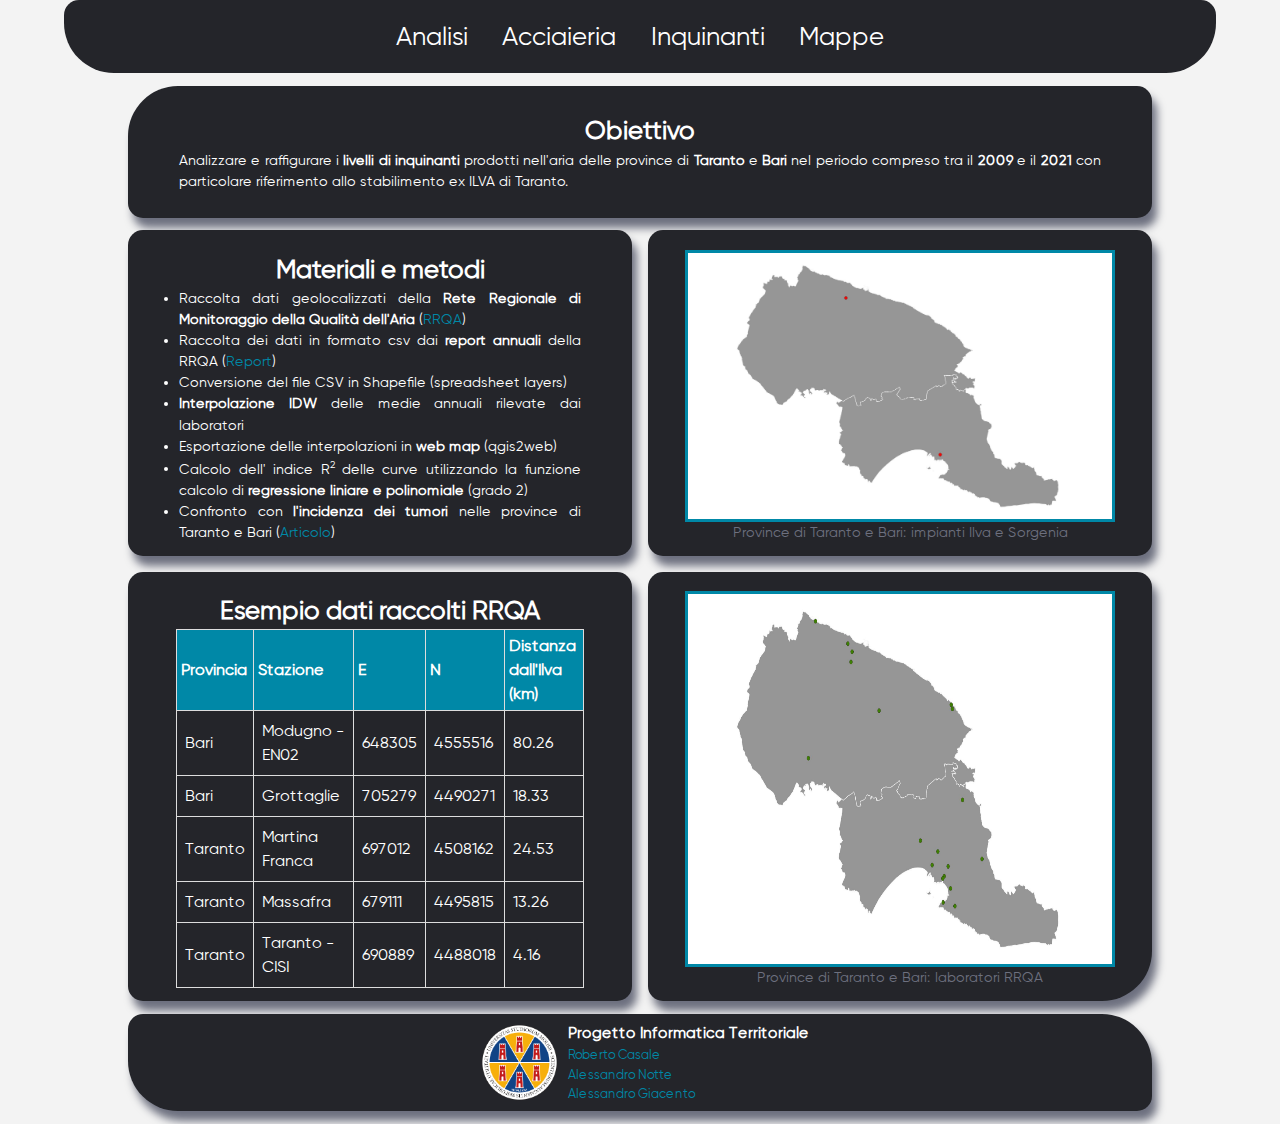
<file: index.html>
<!DOCTYPE html>
<html>
<head>
    <link rel="stylesheet" href="styles/main.css">
    <link rel="stylesheet" href="styles/header.css">
    <link rel="stylesheet" href="styles/footer.css">
    <link rel="stylesheet" href="styles/content.css">
    <title>Progetto Unimol</title>
    <link rel="icon" type="image/x-icon" href="assets/unimolLogo.png">
</head>
<body>
    <div class='header'>
        <div class='headerContent'>
            <a class='bottone' href='index.html'>Analisi</a>
            <a class='bottone' href='acciaieria.html'>Acciaieria</a>
            <a class='bottone' href='inquinanti.html'>Inquinanti</a>
            <a class='bottone' href='mappe.html'>Mappe</a>          
        </div>
    </div>

    <div class="contenitore">
    <div class="content" style="border-radius: 50px 15px 15px 15px">
        <h1 class='titoloParagrafo'> Obiettivo </h1>
        <p class="testoParagrafo">
            Analizzare e raffigurare i <b>livelli di inquinanti</b> prodotti nell'aria delle province di <b>Taranto</b> e <b>Bari</b> nel periodo compreso tra il <b>2009</b> e il <b>2021</b> con particolare riferimento allo stabilimento ex ILVA di Taranto.
        </p>
    </div>
    <div class="cardList">
        <div class="card" style="border-radius: 15px">
            <h1 class='titoloParagrafo'> Materiali e metodi </h1>
            <ul class="testoParagrafo">
                <li>Raccolta dati geolocalizzati della <b>Rete Regionale di Monitoraggio della Qualità dell'Aria</b> (<a class="a" href="https://www.arpa.puglia.it/pagina2795_aria.html">RRQA</a>)</li>
                <li>Raccolta dei dati in formato csv dai <b>report annuali</b> della RRQA (<a class="a" href="https://www.arpa.puglia.it/pagina3139_dati-storici-qualit-delllaria.html">Report</a>)</li>
                <li>Conversione del file CSV in Shapefile (spreadsheet layers)</li>
                <li><b>Interpolazione IDW</b> delle medie annuali rilevate dai laboratori</li>
                <li>Esportazione delle interpolazioni in <b>web map</b> (qgis2web)</li>
                <li>Calcolo dell' indice R<sup class='subTesto'>2</sup> delle curve utilizzando la funzione calcolo di <b>regressione liniare e polinomiale</b> (grado 2)</li>
                <li>Confronto con <b>l'incidenza dei tumori</b> nelle province di Taranto e Bari (<a class="a" href="https://www.mdpi.com/2071-1050/14/5/2662">Articolo</a>)</li>
            </ul>
        </div> 
        <div class="card" style="border-radius: 15px">
            <img class='img' src='assets/impianti.jpg' alt="Taranto e Bari"/>
            <p class="testoImg">
                Province di Taranto e Bari: impianti Ilva e Sorgenia 
            </p>
        </div>
        <div class="card" style="border-radius: 15px">
            <h1 class='titoloParagrafo'> Esempio dati raccolti RRQA</h1>
            <table class='tableDati'>
                <tr>
                    <th>Provincia</th>
                    <th>Stazione</th>
                    <th>E</th>
                    <th>N</th>
                    <th>Distanza dall'Ilva (km)</th>
                </tr>
                <tr>
                    <td>Bari</td>
                    <td>Modugno - EN02</td>
                    <td>648305</td>
                    <td>4555516</td>
                    <td>80.26</td>
                </tr>
                <tr>
                    <td>Bari</td>
                    <td>Grottaglie</td>
                    <td>705279</td>
                    <td>4490271</td>
                    <td>18.33</td>
                </tr>
                <tr>
                    <td>Taranto</td>
                    <td>Martina Franca</td>
                    <td>697012</td>
                    <td>4508162</td>
                    <td>24.53</td>
                </tr>
                <tr>
                    <td>Taranto</td>
                    <td>Massafra</td>
                    <td>679111</td>
                    <td>4495815</td>
                    <td>13.26</td>
                </tr>
                <tr>
                    <td>Taranto</td>
                    <td>Taranto - CISI</td>
                    <td>690889</td>
                    <td>4488018</td>
                    <td>4.16</td>
                </tr>
            </table>
        </div>             
        <div class="card" style="border-radius: 15px 15px 50px 15px">
            <img class='img' src='assets/laboratori.jpg' alt="Taranto e Bari"/>
            <p class="testoImg">
                Province di Taranto e Bari: laboratori RRQA
            </p>
        </div>
    </div>
    </div>

    <div class='footer'>
        <div class='footerContent'>
            <img class='logo' src='assets/unimolLogo.png' alt='Unimol Logo'/>
            <div>
                <h3 class='titolo'>Progetto Informatica Territoriale</h3>
                <p class='sottotitolo'>Roberto Casale</p>
                <p class='sottotitolo'>Alessandro Notte</p>
                <p class='sottotitolo'>Alessandro Giacento</p>
            </div>
        </div>
    </div>
</body>
</html>
</file>
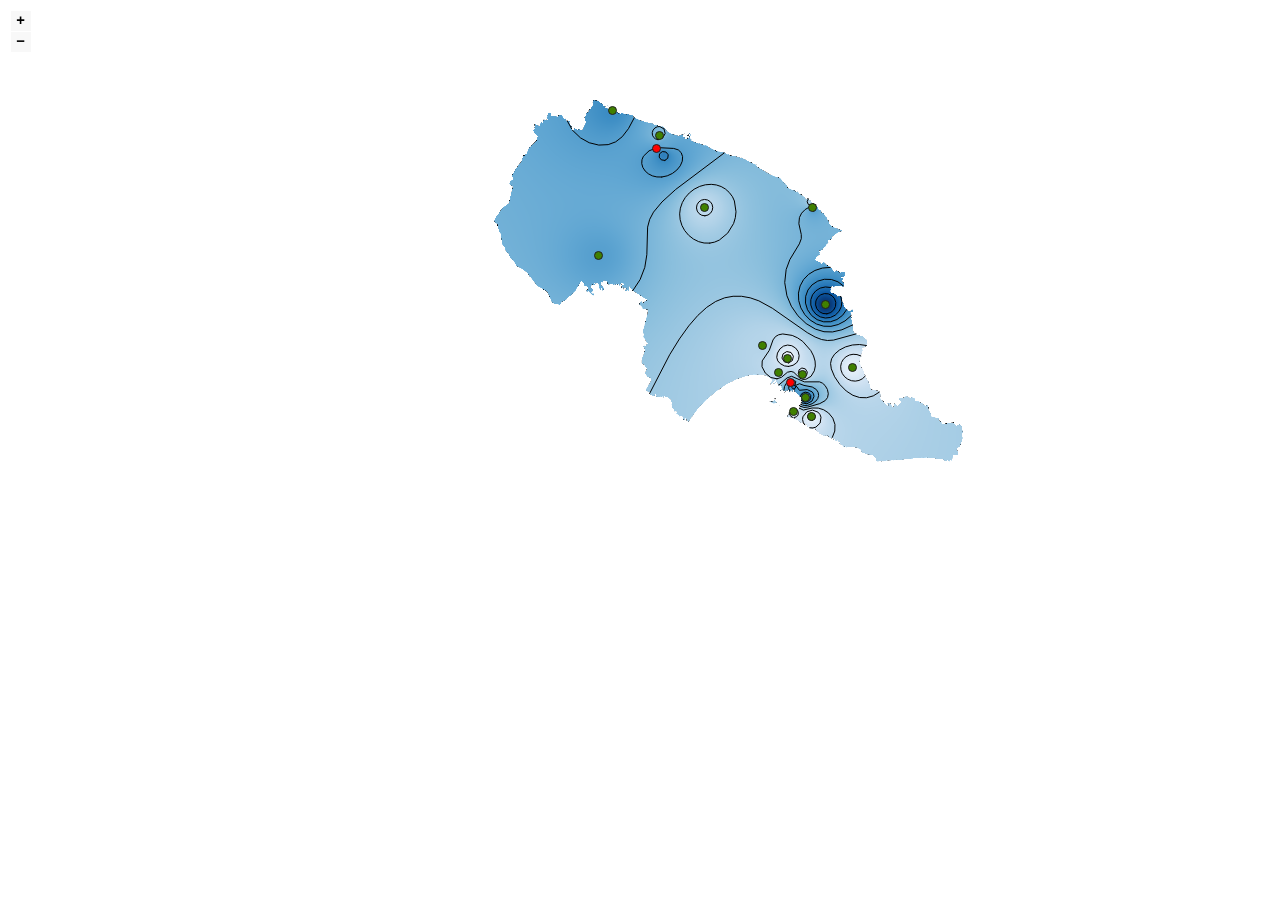
<file: maps/NO2/index.html>
<!doctype html>
<html lang="en">
    <head>
        <meta charset="utf-8">
        <meta http-equiv="X-UA-Compatible" content="IE=edge">
        <meta name="viewport" content="initial-scale=1,user-scalable=no,maximum-scale=1,width=device-width">
        <meta name="mobile-web-app-capable" content="yes">
        <meta name="apple-mobile-web-app-capable" content="yes">
        <link rel="stylesheet" href="./resources/ol.css">
        <link rel="stylesheet" href="resources/fontawesome-all.min.css">
        <link rel="stylesheet" href="./resources/ol-layerswitcher.css">
        <link rel="stylesheet" href="./resources/qgis2web.css">
<style>
.search-layer {
  top: 65px;
  left: .5em;
}
.ol-touch .search-layer {
  top: 80px;
}
</style>
        <style>
        html, body {
            background-color: #ffffff;
        }
        .ol-control button {
            background-color: #f8f8f8 !important;
            color: #000000 !important;
            border-radius: 0px !important;
        }
        .ol-zoom, .geolocate, .gcd-gl-control .ol-control {
            background-color: rgba(255,255,255,.4) !important;
            padding: 3px !important;
        }
        .ol-scale-line {
            background: none !important;
        }
        .ol-scale-line-inner {
            border: 2px solid #f8f8f8 !important;
            border-top: none !important;
            background: rgba(255, 255, 255, 0.5) !important;
            color: black !important;
        }
        </style>
        <style>
        #map {
            width: 1629px;
            height: 817px;
        }
        </style>
        <title></title>
    </head>
    <body>
        <div id="map">
            <div id="popup" class="ol-popup">
                <a href="#" id="popup-closer" class="ol-popup-closer"></a>
                <div id="popup-content"></div>
            </div>
        </div>
        <script src="resources/qgis2web_expressions.js"></script>
        <script src="resources/polyfills.js"></script>
        <script src="./resources/functions.js"></script>
        <script src="./resources/ol.js"></script>
        <script src="./resources/ol-layerswitcher.js"></script>
        <script src="layers/2015C_1.js"></script><script src="layers/LaboratoriShape_2.js"></script><script src="layers/Impianti_3.js"></script>
        <script src="styles/2015C_1_style.js"></script><script src="styles/LaboratoriShape_2_style.js"></script><script src="styles/Impianti_3_style.js"></script>
        <script src="./layers/layers.js" type="text/javascript"></script> 
        <script src="./resources/Autolinker.min.js"></script>
        <script src="./resources/qgis2web.js"></script>
    </body>
</html>
</file>
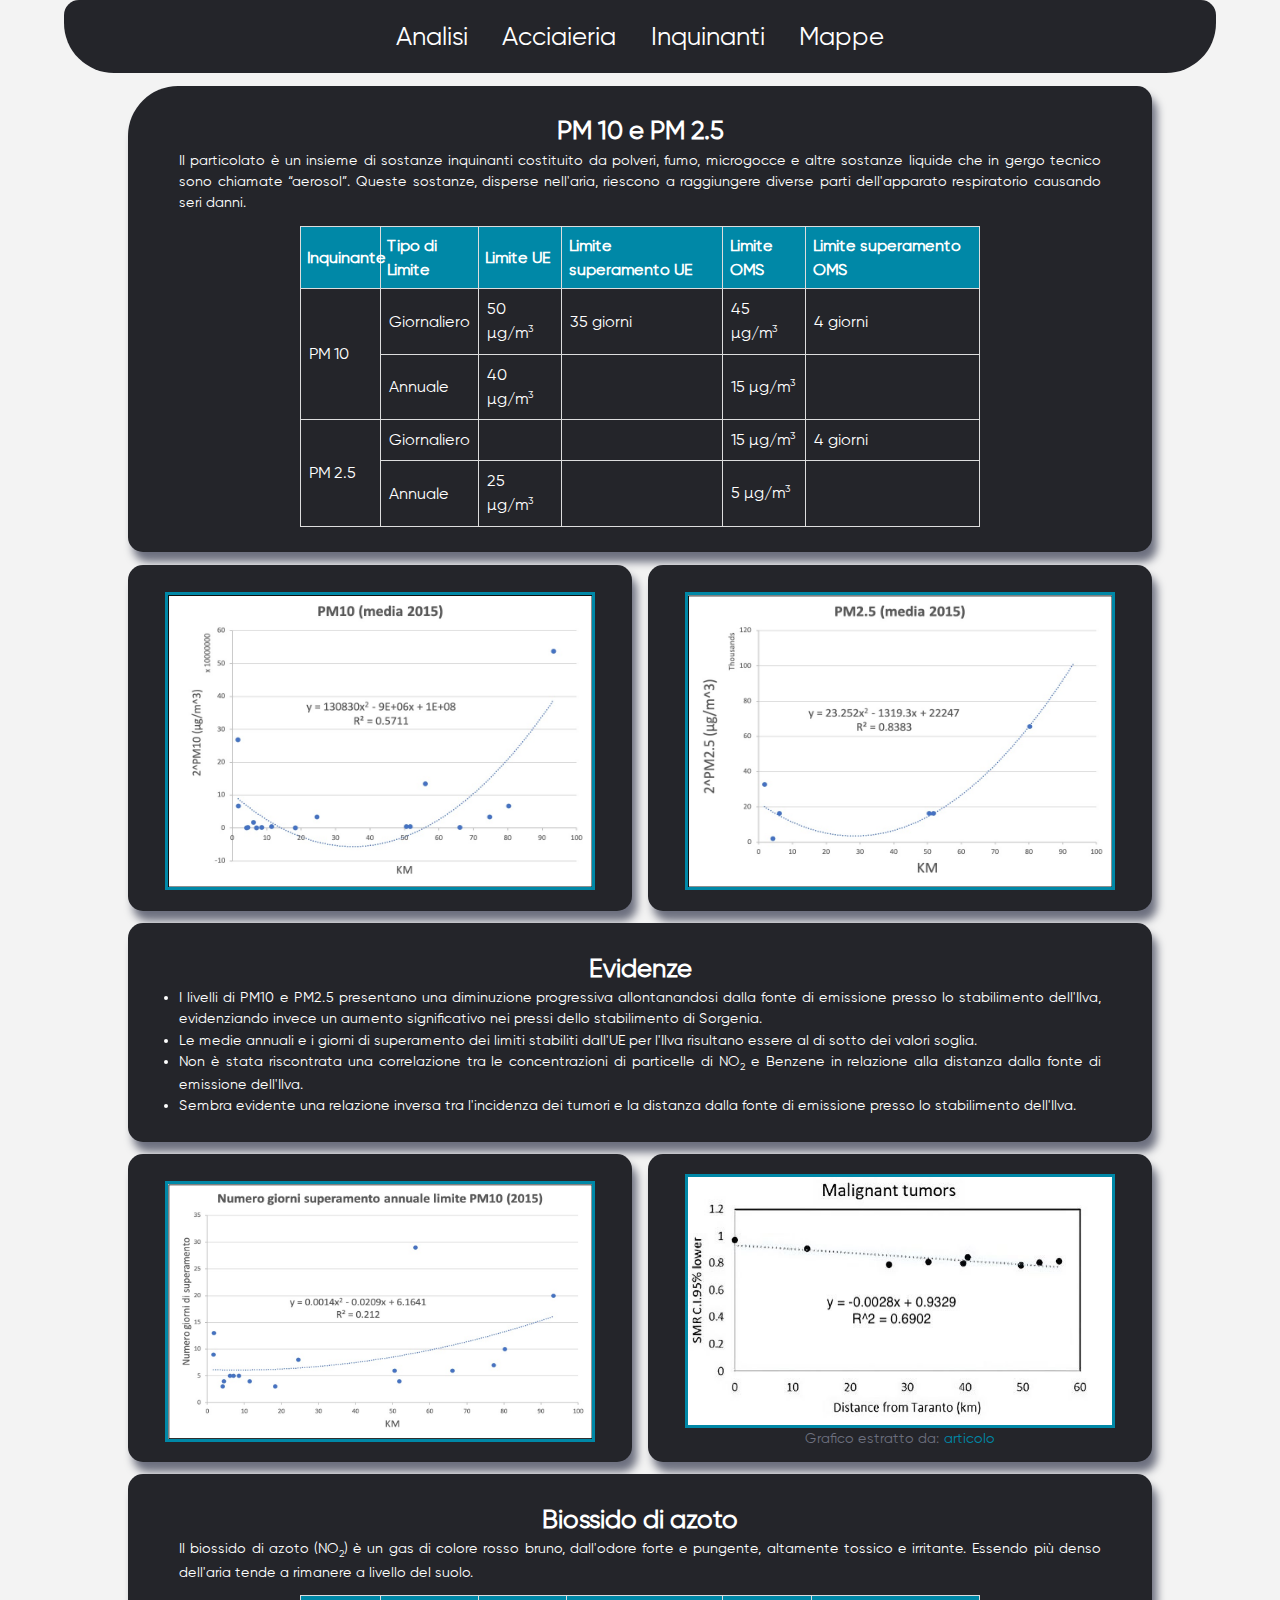
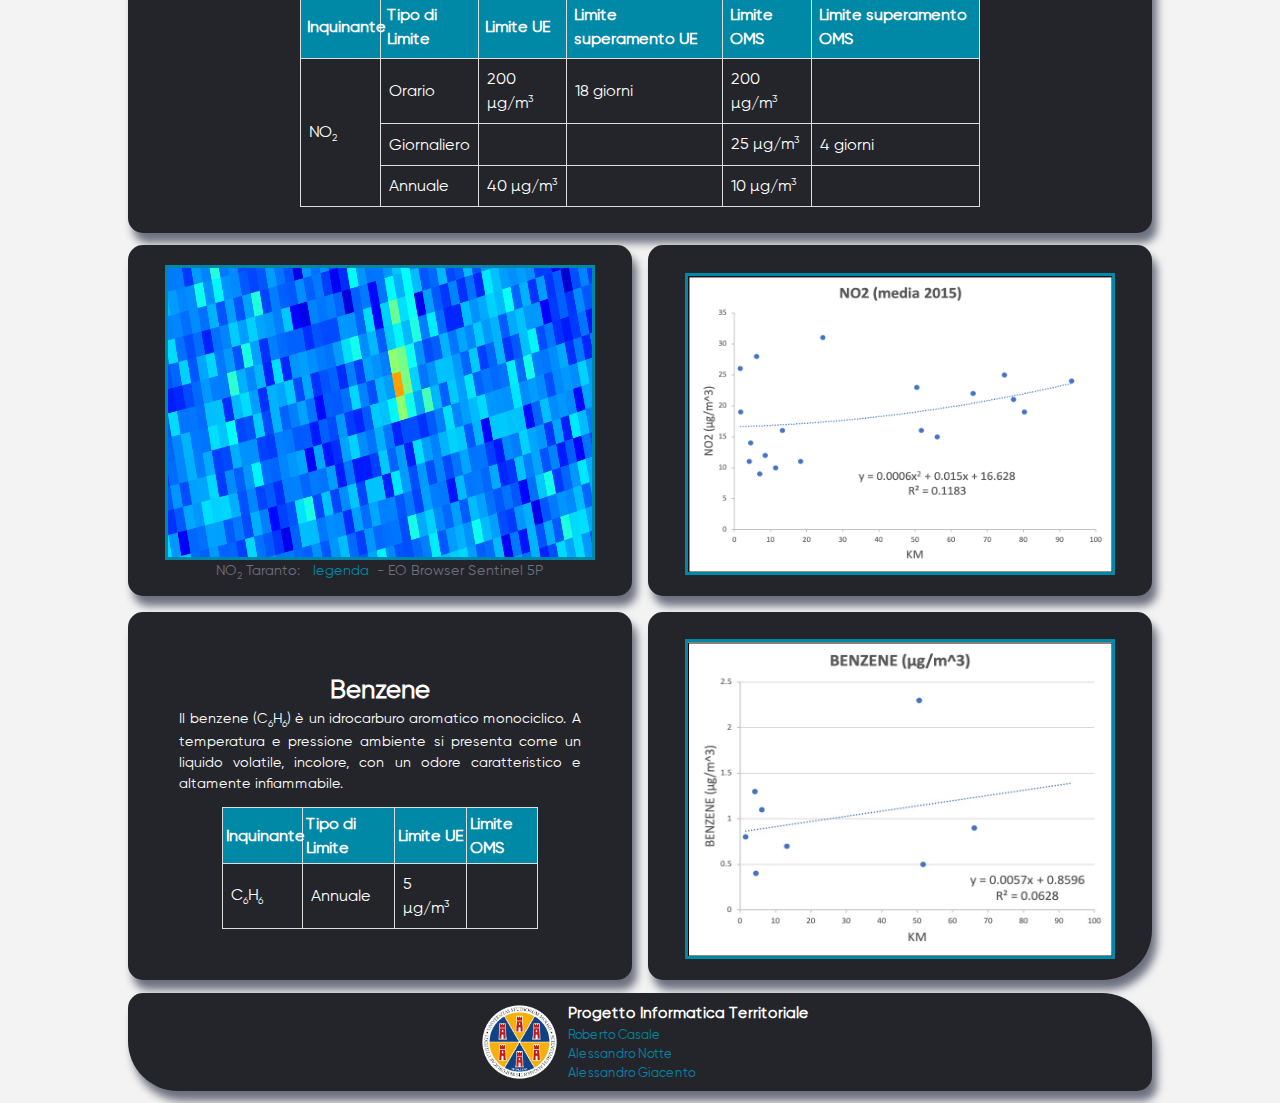
<file: inquinanti.html>
<!DOCTYPE html>
<html>
<head>
    <link rel="stylesheet" href="styles/main.css">
    <link rel="stylesheet" href="styles/header.css">
    <link rel="stylesheet" href="styles/footer.css">
    <link rel="stylesheet" href="styles/content.css">
    <title>Progetto Unimol</title>
    <link rel="icon" type="image/x-icon" href="assets/unimolLogo.png">
</head>
<body>
    <div class='header'>
        <div class='headerContent'>
            <a class='bottone' href='index.html'>Analisi</a>
            <a class='bottone' href='acciaieria.html'>Acciaieria</a>
            <a class='bottone' href='inquinanti.html'>Inquinanti</a>
            <a class='bottone' href='mappe.html'>Mappe</a>          
        </div>
    </div>

    <div class="contenitore">
    <div class="content" style="border-radius: 50px 15px 15px 15px">
        <h1 class='titoloParagrafo'> PM 10 e PM 2.5 </h1>
        <p class="testoParagrafo">
            Il particolato è un insieme di sostanze inquinanti costituito da polveri, fumo, microgocce e altre sostanze liquide che in gergo tecnico sono chiamate “aerosol”. Queste sostanze, disperse nell'aria, riescono a raggiungere diverse parti dell'apparato respiratorio causando seri danni.
        </p>
        <table class='tableLimiti'>
            <tr>
                <th>Inquinante</th>
                <th>Tipo di Limite</th>
                <th>Limite UE</th>
                <th>Limite superamento UE</th>
                <th>Limite OMS</th>
                <th>Limite superamento OMS</th>
            </tr>
            <tr>
                <td rowspan="2">PM 10</td>
                <td>Giornaliero</td>
                <td>50 µg/m<sup class='subTesto'>3</sup></td>
                <td>35 giorni</td>
                <td>45 µg/m<sup class='subTesto'>3</sup></td>
                <td>4 giorni</td>
            </tr>
            <tr>
                <td>Annuale</td>
                <td>40 µg/m<sup class='subTesto'>3</sup></td>
                <td></td>
                <td>15 µg/m<sup class='subTesto'>3</sup></td>
                <td></td>
            </tr>
            <tr>
                <td rowspan="2">PM 2.5</td>
                <td>Giornaliero</td>
                <td></td>
                <td></td>
                <td>15 µg/m<sup class='subTesto'>3</sup></td>
                <td>4 giorni</td>
            </tr>
            <tr>
                <td>Annuale</td>
                <td>25 µg/m<sup class='subTesto'>3</sup></td>
                <td></td>
                <td>5 µg/m<sup class='subTesto'>3</sup></td>
                <td></td>
            </tr>
        </table>
    </div>

    <div class="cardList">
        <div class="card" style="border-radius: 15px">
            <img class='img' src='assets/PM10_2015.jpg' />
            <p class="testoImg">

            </p>
        </div>
        <div class="card" style="border-radius: 15px">
            <img class='img' src='assets/PM25_2015.jpg' />
            <p class="testoImg">

            </p>
        </div>
    </div>
    <div class="content" style="border-radius: 15px">
        <h1 class='titoloParagrafo'> Evidenze </h1>
        <ul class="testoParagrafo">
            <li>I livelli di PM10 e PM2.5 presentano una diminuzione progressiva allontanandosi dalla fonte di emissione presso lo stabilimento dell'Ilva, evidenziando invece un aumento significativo nei pressi dello stabilimento di Sorgenia.</li>
            <li>Le medie annuali e i giorni di superamento dei limiti stabiliti dall'UE per l'Ilva risultano essere al di sotto dei valori soglia.</li>
            <li>Non è stata riscontrata una correlazione tra le concentrazioni di particelle di NO<sub class='subTesto'>2</sub> e Benzene in relazione alla distanza dalla fonte di emissione dell'Ilva.</li>
            <li>Sembra evidente una relazione inversa tra l'incidenza dei tumori e la distanza dalla fonte di emissione presso lo stabilimento dell'Ilva.</li>
        </ul>
    </div>
    <div class="cardList">
        <div class="card" style="border-radius: 15px">
            <img class='img' src='assets/PM10_S_2015.jpg' />
            <p class="testoImg">

            </p>
        </div>
        <div class="card" style="border-radius: 15px">
            <img class='img' src='assets/tumori.jpg' />
            <p class="testoImg">
                Grafico estratto da: <a class="a" href="https://www.mdpi.com/2071-1050/14/5/2662">articolo</a>
            </p>
        </div>
    </div>
    <div class="content" style="border-radius: 15px">
        <h1 class='titoloParagrafo'> Biossido di azoto </h1>
        <p class="testoParagrafo">
            Il biossido di azoto (NO<sub class='subTesto'>2</sub>) è un gas di colore rosso bruno, dall'odore forte e pungente, altamente tossico e irritante. Essendo più denso dell'aria tende a rimanere a livello del suolo.
        </p>
        <table class='tableLimiti'>
            <tr>
                <th>Inquinante</th>
                <th>Tipo di Limite</th>
                <th>Limite UE</th>
                <th>Limite superamento UE</th>
                <th>Limite OMS</th>
                <th>Limite superamento OMS</th>
            </tr>
            <tr>
                <td rowspan="3">NO<sub class='subTesto'>2</sub></td>
                <td>Orario</td>
                <td>200 µg/m<sup class='subTesto'>3</sup></td>
                <td>18 giorni</td>
                <td>200 µg/m<sup class='subTesto'>3</sup></td>
                <td></td>
            </tr>
            <tr>
                <td>Giornaliero</td>
                <td></td>
                <td></td>
                <td>25 µg/m<sup class='subTesto'>3</sup></td>
                <td>4 giorni</td>
            </tr>
            <tr>
                <td>Annuale</td>
                <td>40 µg/m<sup class='subTesto'>3</sup></td>
                <td></td>
                <td>10 µg/m<sup class='subTesto'>3</sup></td>
                <td></td>
            </tr>
        </table>
    </div>
    <div class="cardList">
        <div class="card" style="border-radius: 15px">
            <img class='img' src='assets/SatelliteNO2.gif' alt='NO2'/>
            <p class="testoImg">
                NO<sub class='subImg'>2</sub> Taranto: &nbsp;
                <a class="a" href='http://www.tropomi.eu/data-products/nitrogen-dioxide'>legenda</a>
                &nbsp;- EO Browser Sentinel 5P
            </p>
        </div>
        <div class="card" style="border-radius: 15px">
            <img class='img' src='assets/NO2_2015.jpg' />
            <p class="testoImg">

            </p>
        </div>
        <div class="card" style="border-radius: 15px">
            <h1 class='titoloParagrafo'> Benzene </h1>
            <p class="testoParagrafo">
                Il benzene (C<sub class='subTesto'>6</sub>H<sub class='subTesto'>6</sub>) è un idrocarburo aromatico monociclico. A temperatura e pressione ambiente si presenta come un liquido volatile, incolore, con un odore caratteristico e altamente infiammabile.
            </p>
            <table class='tableLimiti'>
                <tr>
                    <th>Inquinante</th>
                    <th>Tipo di Limite</th>
                    <th>Limite UE</th>
                    <th>Limite OMS</th>
                </tr>
                <tr>
                    <td>C<sub class='subTesto'>6</sub>H<sub class='subTesto'>6</sub></td>
                    <td>Annuale</td>
                    <td>5 µg/m<sup class='subTesto'>3</sup></td>
                    <td></td>
                </tr>
            </table>
        </div>
        <div class="card" style="border-radius: 15px 15px 50px 15px">
            <img class='img' src='assets/BENZENE_2015.jpg' />
            <p class="testoImg">
            </p>
        </div>
    </div>
    </div>

    <div class='footer'>
        <div class='footerContent'>
            <img class='logo' src='assets/unimolLogo.png' alt='Unimol Logo'/>
            <div>
                <h3 class='titolo'>Progetto Informatica Territoriale</h3>
                <p class='sottotitolo'>Roberto Casale</p>
                <p class='sottotitolo'>Alessandro Notte</p>
                <p class='sottotitolo'>Alessandro Giacento</p>
            </div>
        </div>
    </div>
</body>
</html>
</file>
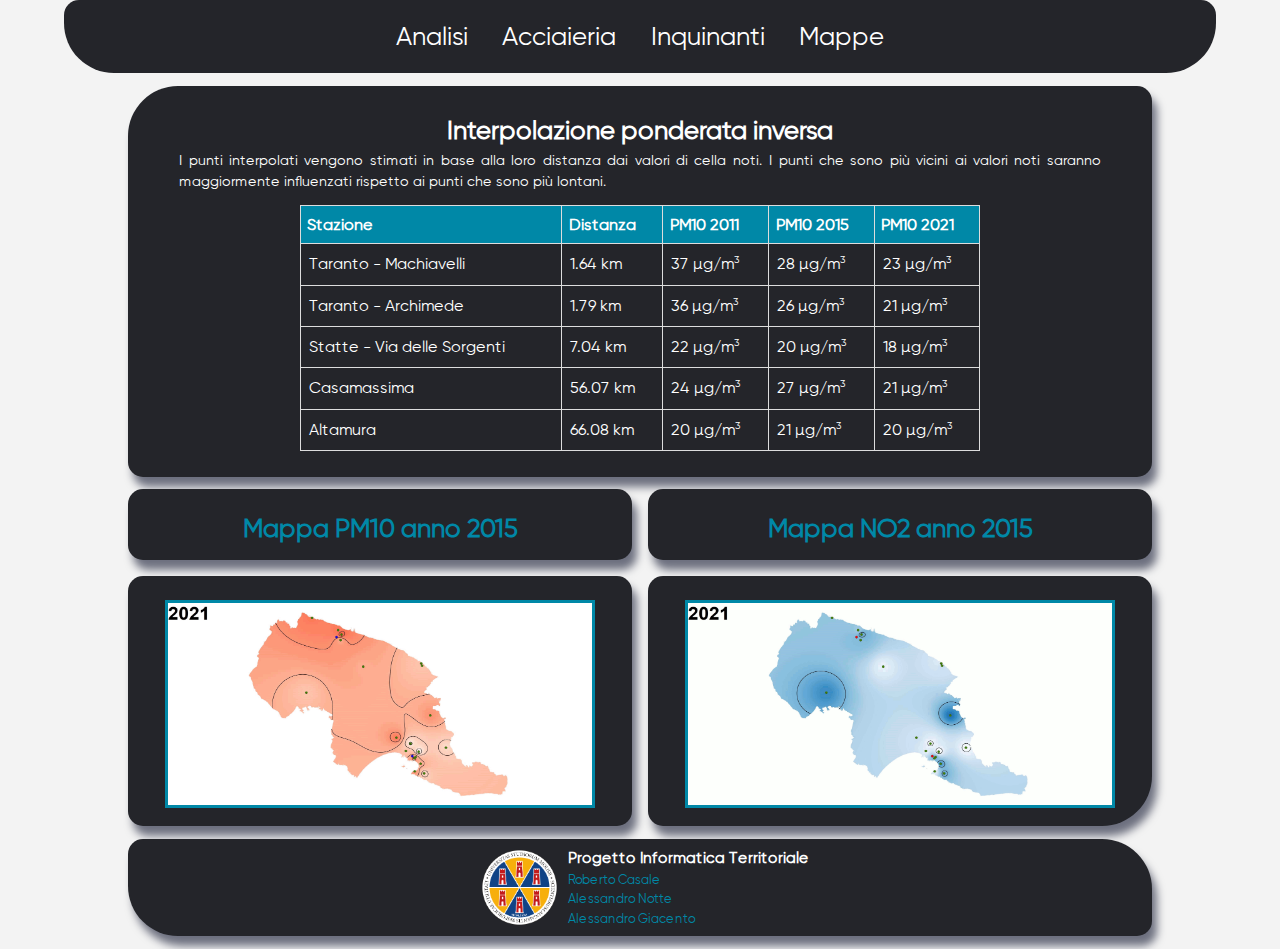
<file: mappe.html>
<!DOCTYPE html>
<html>
<head>
    <link rel="stylesheet" href="styles/main.css">
    <link rel="stylesheet" href="styles/header.css">
    <link rel="stylesheet" href="styles/footer.css">
    <link rel="stylesheet" href="styles/content.css">
    <title>Progetto Unimol</title>
    <link rel="icon" type="image/x-icon" href="assets/unimolLogo.png">
</head>
<body>
    <div class='header'>
        <div class='headerContent'>
            <a class='bottone' href='index.html'>Analisi</a>
            <a class='bottone' href='acciaieria.html'>Acciaieria</a>
            <a class='bottone' href='inquinanti.html'>Inquinanti</a>
            <a class='bottone' href='mappe.html'>Mappe</a>          
        </div>
    </div>

    <div class="contenitore">
    <div class="content" style="border-radius: 50px 15px 15px 15px">
        <h1 class='titoloParagrafo'> Interpolazione ponderata inversa </h1>
        <p class="testoParagrafo">
            I punti interpolati vengono stimati in base alla loro distanza dai valori di cella noti. I punti che sono più vicini ai valori noti saranno maggiormente influenzati rispetto ai punti che sono più lontani.
        </p>
        <table class='tableLimiti'>
            <tr>
                <th>Stazione</th>
                <th>Distanza</th>
                <th>PM10 2011</th>
                <th>PM10 2015</th>
                <th>PM10 2021</th>
            </tr>
            <tr>
                <td>Taranto - Machiavelli</td>
                <td>1.64 km</td>
                <td>37 µg/m<sup class='subTesto'>3</sup></td>
                <td>28 µg/m<sup class='subTesto'>3</sup></td>
                <td>23 µg/m<sup class='subTesto'>3</sup></td>
            </tr>
            <tr>
                <td>Taranto - Archimede</td>
                <td>1.79 km</td>
                <td>36 µg/m<sup class='subTesto'>3</sup></td>
                <td>26 µg/m<sup class='subTesto'>3</sup></td>
                <td>21 µg/m<sup class='subTesto'>3</sup></td>
            </tr>
            <tr>
                <td>Statte - Via delle Sorgenti</td>
                <td>7.04 km</td>
                <td>22 µg/m<sup class='subTesto'>3</sup></td>
                <td>20 µg/m<sup class='subTesto'>3</sup></td>
                <td>18 µg/m<sup class='subTesto'>3</sup></td>
            </tr>
            <tr>
                <td>Casamassima</td>
                <td>56.07 km</td>
                <td>24 µg/m<sup class='subTesto'>3</sup></td>
                <td>27 µg/m<sup class='subTesto'>3</sup></td>
                <td>21 µg/m<sup class='subTesto'>3</sup></td>
            </tr>
            <tr>
                <td>Altamura</td>
                <td>66.08 km</td>
                <td>20 µg/m<sup class='subTesto'>3</sup></td>
                <td>21 µg/m<sup class='subTesto'>3</sup></td>
                <td>20 µg/m<sup class='subTesto'>3</sup></td>
            </tr>
        </table>
    </div>

    <div class="cardList">
        <div class="card" style="border-radius: 15px">
            <h1 class='titoloParagrafo'> 
                <a class="a"href="maps/PM10/index.html">Mappa PM10 anno 2015</a>
            </h1>
        </div>
        <div class="card" style="border-radius: 15px">
            <h1 class='titoloParagrafo'> 
                <a  class="a"href="maps/NO2/index.html">Mappa NO2 anno 2015 </a>
            </h1>
        </div>
        <div class="card" style="border-radius: 15px">
            <img class='img' src='assets/PM10.gif' />
            <p class="testoImg">

            </p>
        </div>
        <div class="card" style="border-radius: 15px 15px 50px 15px">
            <img class='img' src='assets/NO2.gif' />
            <p class="testoImg">

            </p>
        </div>
    </div>
    </div>

    <div class='footer'>
        <div class='footerContent'>
            <img class='logo' src='assets/unimolLogo.png' alt='Unimol Logo'/>
            <div>
                <h3 class='titolo'>Progetto Informatica Territoriale</h3>
                <p class='sottotitolo'>Roberto Casale</p>
                <p class='sottotitolo'>Alessandro Notte</p>
                <p class='sottotitolo'>Alessandro Giacento</p>
            </div>
        </div>
    </div>
</body>
</html>
</file>
<file: styles/main.css>
* {
  padding: 0;
  margin: 0;
  box-sizing: border-box;
  color: var(--textColor);

  font-family: Gilroy;
  line-height: 1.5;
}

body {
  background-color: var(--backgroundColor);
}

.contenitore {
  display: flex;
  flex-direction: column;
  justify-content: center;
  align-items: center;
}

:root {
  --backgroundColor: #f3f3f3;
  --mainColor: #24252a;
  --shadowColor: #6d707f;
  --textColor: #fff;
  --hoverColor: #0088a7;
}

@font-face {
  font-family: 'Gilroy';
  src: url(../assets/fonts/Gilroy-Regular.ttf);
}
</file>
<file: styles/header.css>
.header {
    margin-bottom: 1%;
    display: flex;
    justify-content: center;
    align-items: center;
    
    position: sticky;
    top: 0;
}

.headerContent {
    background-color: var(--mainColor);

    display: flex;
    justify-content: center;
    align-items: center;

    height: auto;
    width: 90%;
    border-radius: 15px 15px 50px 50px;
}

.bottone {
    margin: 1.5%;
    font-size: 2vw;
    text-decoration: none;
}

.bottone:hover {
    color: var(--hoverColor);
    cursor: pointer;
    text-decoration: none;
}
</file>
<file: styles/footer.css>
.footer {
    margin-bottom: 1%;
    display: flex;
    justify-content: center;
    align-items: center;
}

.footerContent {
    background-color: var(--mainColor);

    display: flex;
    justify-content: center;
    align-items: center;

    height: auto;
    width: 80%;
    border-radius: 15px 50px;
    box-shadow: 5px 10px 8px var(--shadowColor);
}

.titolo {
    font-size: 1.2vw;
}

.sottotitolo {
    font-size: 1vw;
    color: var(--hoverColor);
}

.logo {
    margin: 1%;
    width: 6vw;
    height: 6vw;
}
</file>
<file: styles/content.css>
.content {
    background-color: var(--mainColor);

    display: flex;
    flex-direction: column;
    justify-content: center;
    align-items: center;

    height: auto;
    width: 80%;

    box-shadow: 5px 10px 8px var(--shadowColor);

    margin-bottom: 1%;
    padding: 2vw;
}

.titoloParagrafo {
    font-size: 2vw;
}

.testoParagrafo {
    margin: 0 2vw 0 2vw;
    font-size: 1.1vw;
    text-align:justify;
}

.cardList {
    margin-bottom: 1%;
    display: grid;
    grid-template-columns: 1fr 1fr;
    grid-gap: 1rem;

    height: auto;
    width: 80%;
}
  
.card {
    background: var(--mainColor);

    display: flex;
    flex-direction: column;
    justify-content: center;
    align-items: center;

    box-shadow: 5px 10px 8px var(--shadowColor);

    padding-top: 1.5vw;
    padding-bottom: 1vw;
    padding-left: 2vw;
    padding-right: 2vw;
}

.testoImg {
    font-size: 1.1vw;
    text-align:justify;

    color: var(--shadowColor);
}

.img {
    height: 95%;
    width: 95%;
    border: 3px solid var(--hoverColor);
}

.a {
    color: var(--hoverColor);
    text-decoration: none;
}

.a:hover {
    color: var(--textColor);
    cursor: pointer;
}

.subTesto {
    font-size: 0.8vw;
    color: var(--textColor);
}

.subImg {
    font-size: 0.8vw;
    color: var(--shadowColor);
}

.tableDati {
    border-collapse: collapse;
    width: 90%;
    text-align: left;
}

.tableLimiti {
    border-collapse: collapse;
    width: 70%;
    text-align: left;
    margin-top: 1vw;
}

th {
    border: 1px solid #ddd;
    padding: 1%;
    background-color: var(--hoverColor);
}

td {
    border: 1px solid #ddd;
    padding: 8px;
}
</file>
<file: maps/NO2/resources/ol.css>
.ol-box{box-sizing:border-box;border-radius:2px;border:2px solid #00f}.ol-mouse-position{top:8px;right:8px;position:absolute}.ol-scale-line{background:rgba(0,60,136,.3);border-radius:4px;bottom:8px;left:8px;padding:2px;position:absolute}.ol-scale-line-inner{border:1px solid #eee;border-top:none;color:#eee;font-size:10px;text-align:center;margin:1px;will-change:contents,width;transition:all .25s}.ol-scale-bar{position:absolute;bottom:8px;left:8px}.ol-scale-step-marker{width:1px;height:15px;background-color:#000;float:right;z-Index:10}.ol-scale-step-text{position:absolute;bottom:-5px;font-size:12px;z-Index:11;color:#000;text-shadow:-2px 0 #fff,0 2px #fff,2px 0 #fff,0 -2px #fff}.ol-scale-text{position:absolute;font-size:14px;text-align:center;bottom:25px;color:#000;text-shadow:-2px 0 #fff,0 2px #fff,2px 0 #fff,0 -2px #fff}.ol-scale-singlebar{position:relative;height:10px;z-Index:9;border:1px solid #000}.ol-unsupported{display:none}.ol-unselectable,.ol-viewport{-webkit-touch-callout:none;-webkit-user-select:none;-moz-user-select:none;-ms-user-select:none;user-select:none;-webkit-tap-highlight-color:transparent}.ol-overlaycontainer,.ol-overlaycontainer-stopevent{pointer-events:none}.ol-overlaycontainer-stopevent>*,.ol-overlaycontainer>*{pointer-events:auto}.ol-selectable{-webkit-touch-callout:default;-webkit-user-select:text;-moz-user-select:text;-ms-user-select:text;user-select:text}.ol-grabbing{cursor:-webkit-grabbing;cursor:-moz-grabbing;cursor:grabbing}.ol-grab{cursor:move;cursor:-webkit-grab;cursor:-moz-grab;cursor:grab}.ol-control{position:absolute;background-color:rgba(255,255,255,.4);border-radius:4px;padding:2px}.ol-control:hover{background-color:rgba(255,255,255,.6)}.ol-zoom{top:.5em;left:.5em}.ol-rotate{top:.5em;right:.5em;transition:opacity .25s linear,visibility 0s linear}.ol-rotate.ol-hidden{opacity:0;visibility:hidden;transition:opacity .25s linear,visibility 0s linear .25s}.ol-zoom-extent{top:4.643em;left:.5em}.ol-full-screen{right:.5em;top:.5em}.ol-control button{display:block;margin:1px;padding:0;color:#fff;font-size:1.14em;font-weight:700;text-decoration:none;text-align:center;height:1.375em;width:1.375em;line-height:.4em;background-color:rgba(0,60,136,.5);border:none;border-radius:2px}.ol-control button::-moz-focus-inner{border:none;padding:0}.ol-control button span{pointer-events:none}.ol-zoom-extent button{line-height:1.4em}.ol-compass{display:block;font-weight:400;font-size:1.2em;will-change:transform}.ol-touch .ol-control button{font-size:1.5em}.ol-touch .ol-zoom-extent{top:5.5em}.ol-control button:focus,.ol-control button:hover{text-decoration:none;background-color:rgba(0,60,136,.7)}.ol-zoom .ol-zoom-in{border-radius:2px 2px 0 0}.ol-zoom .ol-zoom-out{border-radius:0 0 2px 2px}.ol-attribution{text-align:right;bottom:.5em;right:.5em;max-width:calc(100% - 1.3em)}.ol-attribution ul{margin:0;padding:0 .5em;color:#000;text-shadow:0 0 2px #fff}.ol-attribution li{display:inline;list-style:none}.ol-attribution li:not(:last-child):after{content:" "}.ol-attribution img{max-height:2em;max-width:inherit;vertical-align:middle}.ol-attribution button,.ol-attribution ul{display:inline-block}.ol-attribution.ol-collapsed ul{display:none}.ol-attribution:not(.ol-collapsed){background:rgba(255,255,255,.8)}.ol-attribution.ol-uncollapsible{bottom:0;right:0;border-radius:4px 0 0}.ol-attribution.ol-uncollapsible img{margin-top:-.2em;max-height:1.6em}.ol-attribution.ol-uncollapsible button{display:none}.ol-zoomslider{top:4.5em;left:.5em;height:200px}.ol-zoomslider button{position:relative;height:10px}.ol-touch .ol-zoomslider{top:5.5em}.ol-overviewmap{left:.5em;bottom:.5em}.ol-overviewmap.ol-uncollapsible{bottom:0;left:0;border-radius:0 4px 0 0}.ol-overviewmap .ol-overviewmap-map,.ol-overviewmap button{display:inline-block}.ol-overviewmap .ol-overviewmap-map{border:1px solid #7b98bc;height:150px;margin:2px;width:150px}.ol-overviewmap:not(.ol-collapsed) button{bottom:1px;left:2px;position:absolute}.ol-overviewmap.ol-collapsed .ol-overviewmap-map,.ol-overviewmap.ol-uncollapsible button{display:none}.ol-overviewmap:not(.ol-collapsed){background:rgba(255,255,255,.8)}.ol-overviewmap-box{border:2px dotted rgba(0,60,136,.7)}.ol-overviewmap .ol-overviewmap-box:hover{cursor:move}
/*# sourceMappingURL=ol.css.map */
</file>
<file: maps/NO2/resources/ol-layerswitcher.css>
.layer-switcher.shown.ol-control {
    background-color: transparent;
}

.layer-switcher.shown.ol-control:hover {
    background-color: transparent;
}

.layer-switcher {
    position: absolute;
    top: 3.5em;
    right: 0.5em;
    text-align: left;
}

.layer-switcher.shown {
    bottom: 3em;
}

.layer-switcher .panel {
    padding: 0 1em 0 0;
    margin: 0;
    border: 4px solid #eee;
    border-radius: 4px;
    background-color: white;
    display: none;
    max-height: 100%;
    overflow-y: auto;
}

.layer-switcher.shown .panel {
    display: block;
}

.layer-switcher button {
    float: right;
    width: 38px;
    height: 38px;
    background-image: url('[data-uri]') /*logo.png*/;
    background-repeat: no-repeat;
    background-position: 2px;
    background-color: white;
    border: none;
}

.layer-switcher.shown button {
    display: none;
}

.layer-switcher button:focus, .layer-switcher button:hover {
    background-color: white;
}

.layer-switcher ul {
    padding-left: 2em;
    list-style: none;
}

.layer-switcher li.group > label {
    font-weight: bold;
}

.layer-switcher li.layer {
    display: table;
}

.layer-switcher li.layer label, .layer-switcher li.layer input {
    display: table-cell;
    vertical-align: middle;
}

.layer-switcher label.disabled {
    opacity:0.4;
}

.layer-switcher input {
    margin: 4px;
}

.layer-switcher.touch ::-webkit-scrollbar {
    width: 4px;
}

.layer-switcher.touch ::-webkit-scrollbar-track {
    -webkit-box-shadow: inset 0 0 6px rgba(0,0,0,0.3);
    border-radius: 10px;
}

.layer-switcher.touch ::-webkit-scrollbar-thumb {
    border-radius: 10px;
    -webkit-box-shadow: inset 0 0 6px rgba(0,0,0,0.5);
}

.layer-switcher .group button {
    display: inline-block;
    vertical-align: top;
    float: none;
    width: 16px;
    height: 16px;
    background-position: center 2px;
    background-image: url('[data-uri]');
    -webkit-transition: -webkit-transform .2s ease-in-out;
    -ms-transition: -ms-transform .2s ease-in-out;
    transition: transform .2s ease-in-out;
}

.layer-switcher .group.layer-switcher-close button {
    transform: rotate(-90deg);
    -webkit-transform: rotate(-90deg);
}

li.group.layer-switcher-fold {
    margin-left: -18px;
}

.layer-switcher .group.layer-switcher-fold > ul {
    padding-left: 3em;
}

.layer-switcher .group.layer-switcher-fold.layer-switcher-close > ul {
    overflow: hidden;
    height: 0;
}
</file>
<file: maps/NO2/resources/qgis2web.css>
html, body {
    height: 100%;
    padding: 0;
    margin: 0;
    font-family: sans-serif;
    font-size: small;
}

th, td {
    vertical-align: top;
    text-align: left;
}

#map {
    width: 100%;
    height: 100%;
}

.ol-popup {
    display: none;
    position: absolute;
    background-color: white;
    -moz-box-shadow: 0 1px 4px rgba(0,0,0,0.2);
    -webkit-filter: drop-shadow(0 1px 4px rgba(0,0,0,0.2));
    filter: drop-shadow(0 1px 4px rgba(0,0,0,0.2));
    padding: 15px;
    border-radius: 10px;
    border: 1px solid #cccccc;
    bottom: 12px;
    left: -50px;   
    height: auto;
    width: auto;
    min-width: 100px;
    max-height:400px;
    overflow: auto;      
}

.ol-popup-closer {
    text-decoration: none;
    position: absolute;
    top: 2px;
    right: 8px;
}

.ol-popup-closer:after {
    content: "X";
}

.ol-attribution a {
    text-decoration: none;
    color: #666;
    font-family: sans-serif;
    font-size: 100%;
}

.layer-switcher .panel {
    //border: 4px solid rgba(0,60,136,.5) !important;
    //border-radius: 4px !important;
}

.layer-switcher {
    top: 0.5em;
    right: 0.5em;
    text-align: left;
}

#popup-content>ul>li:nth-child(even) {
    background-color: #eee;
}

#popup-content ul {
    list-style-type: none;
    padding-left: 0;
}

#popup-content li {
    margin-bottom:0.25em;
}
</file>
